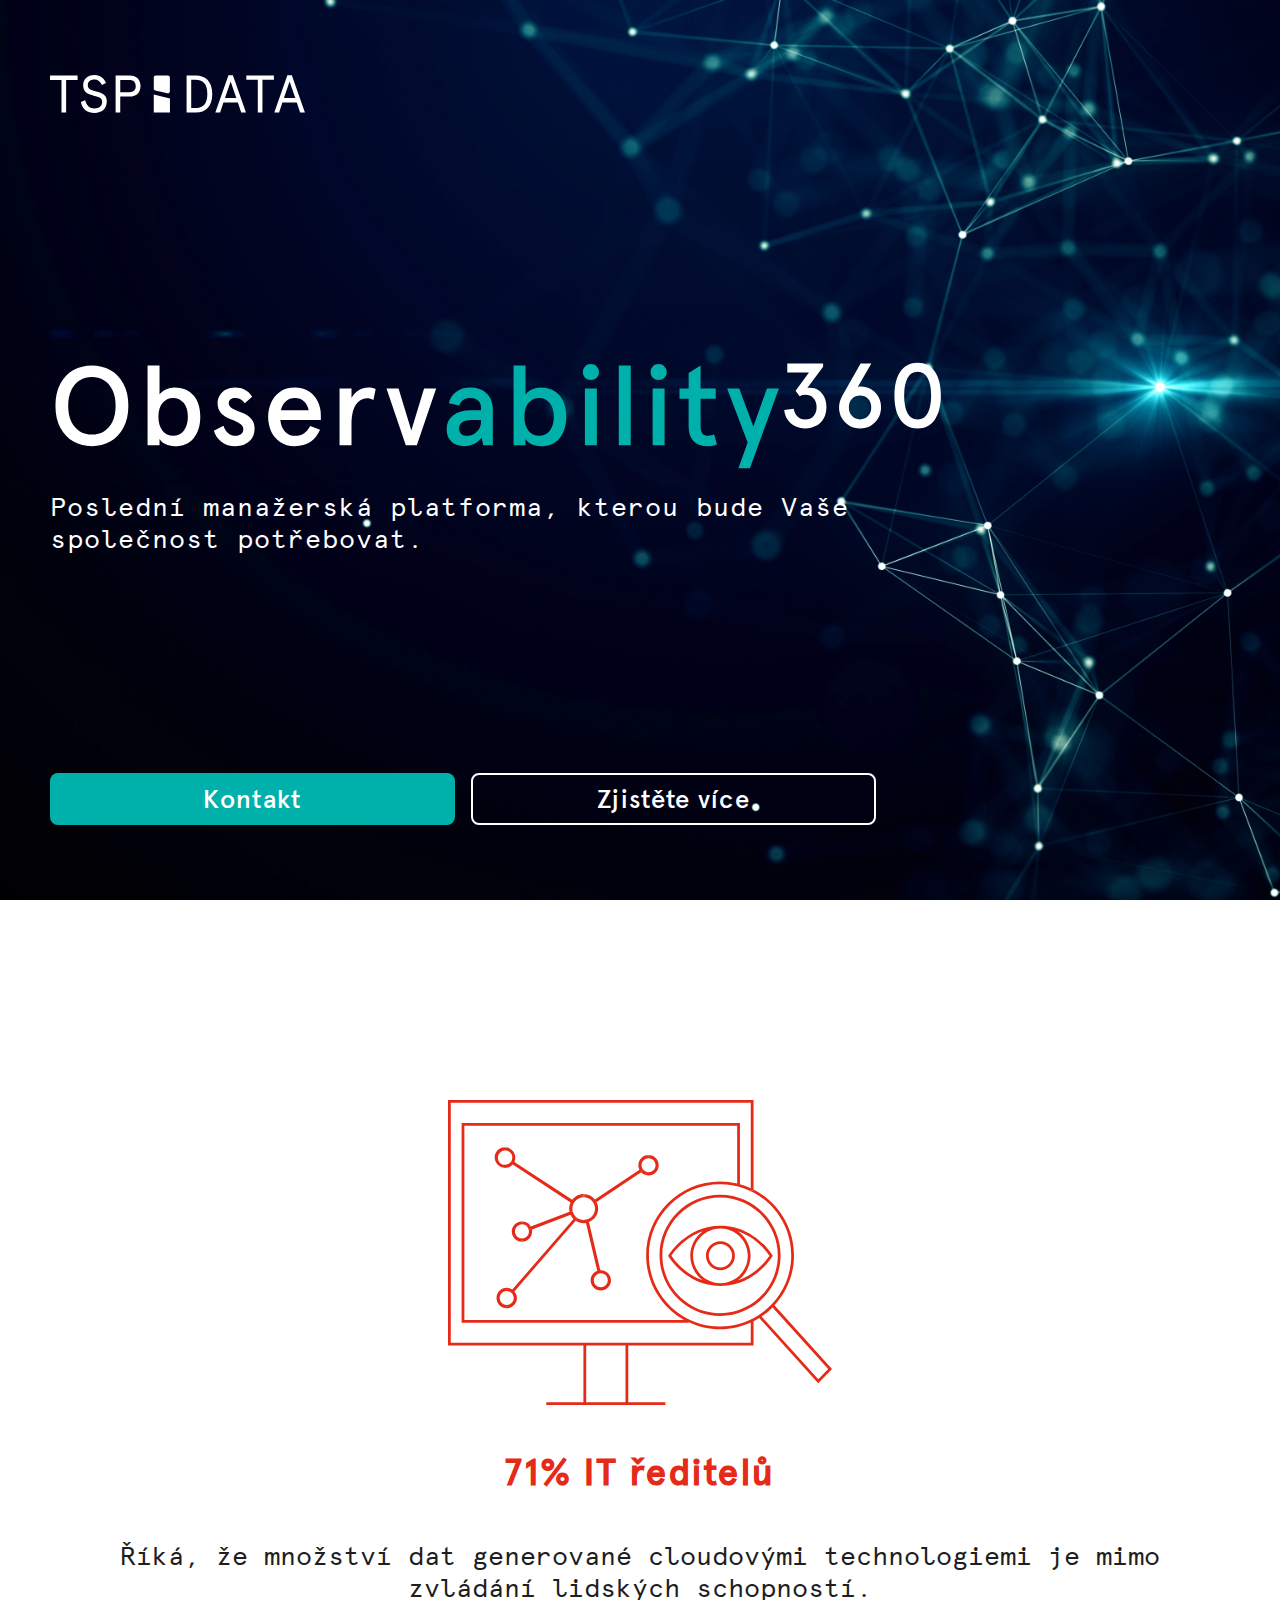
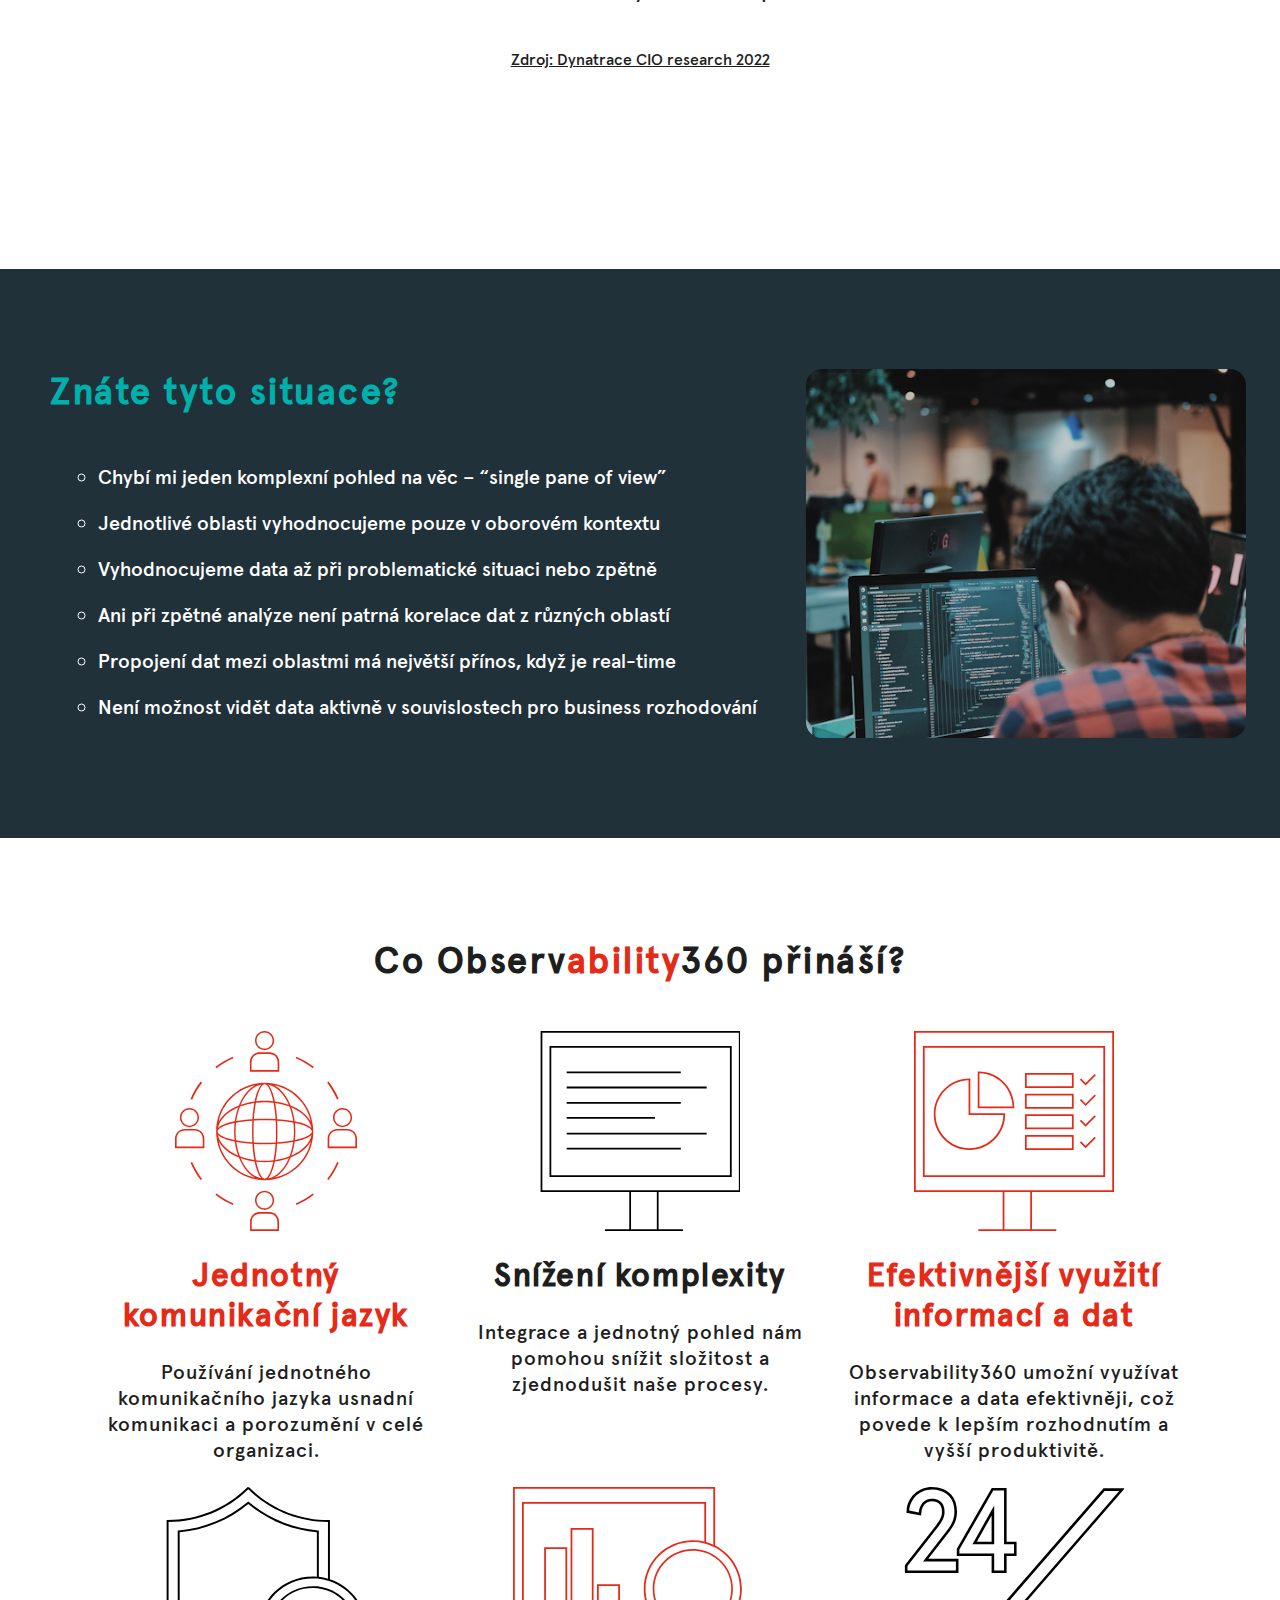
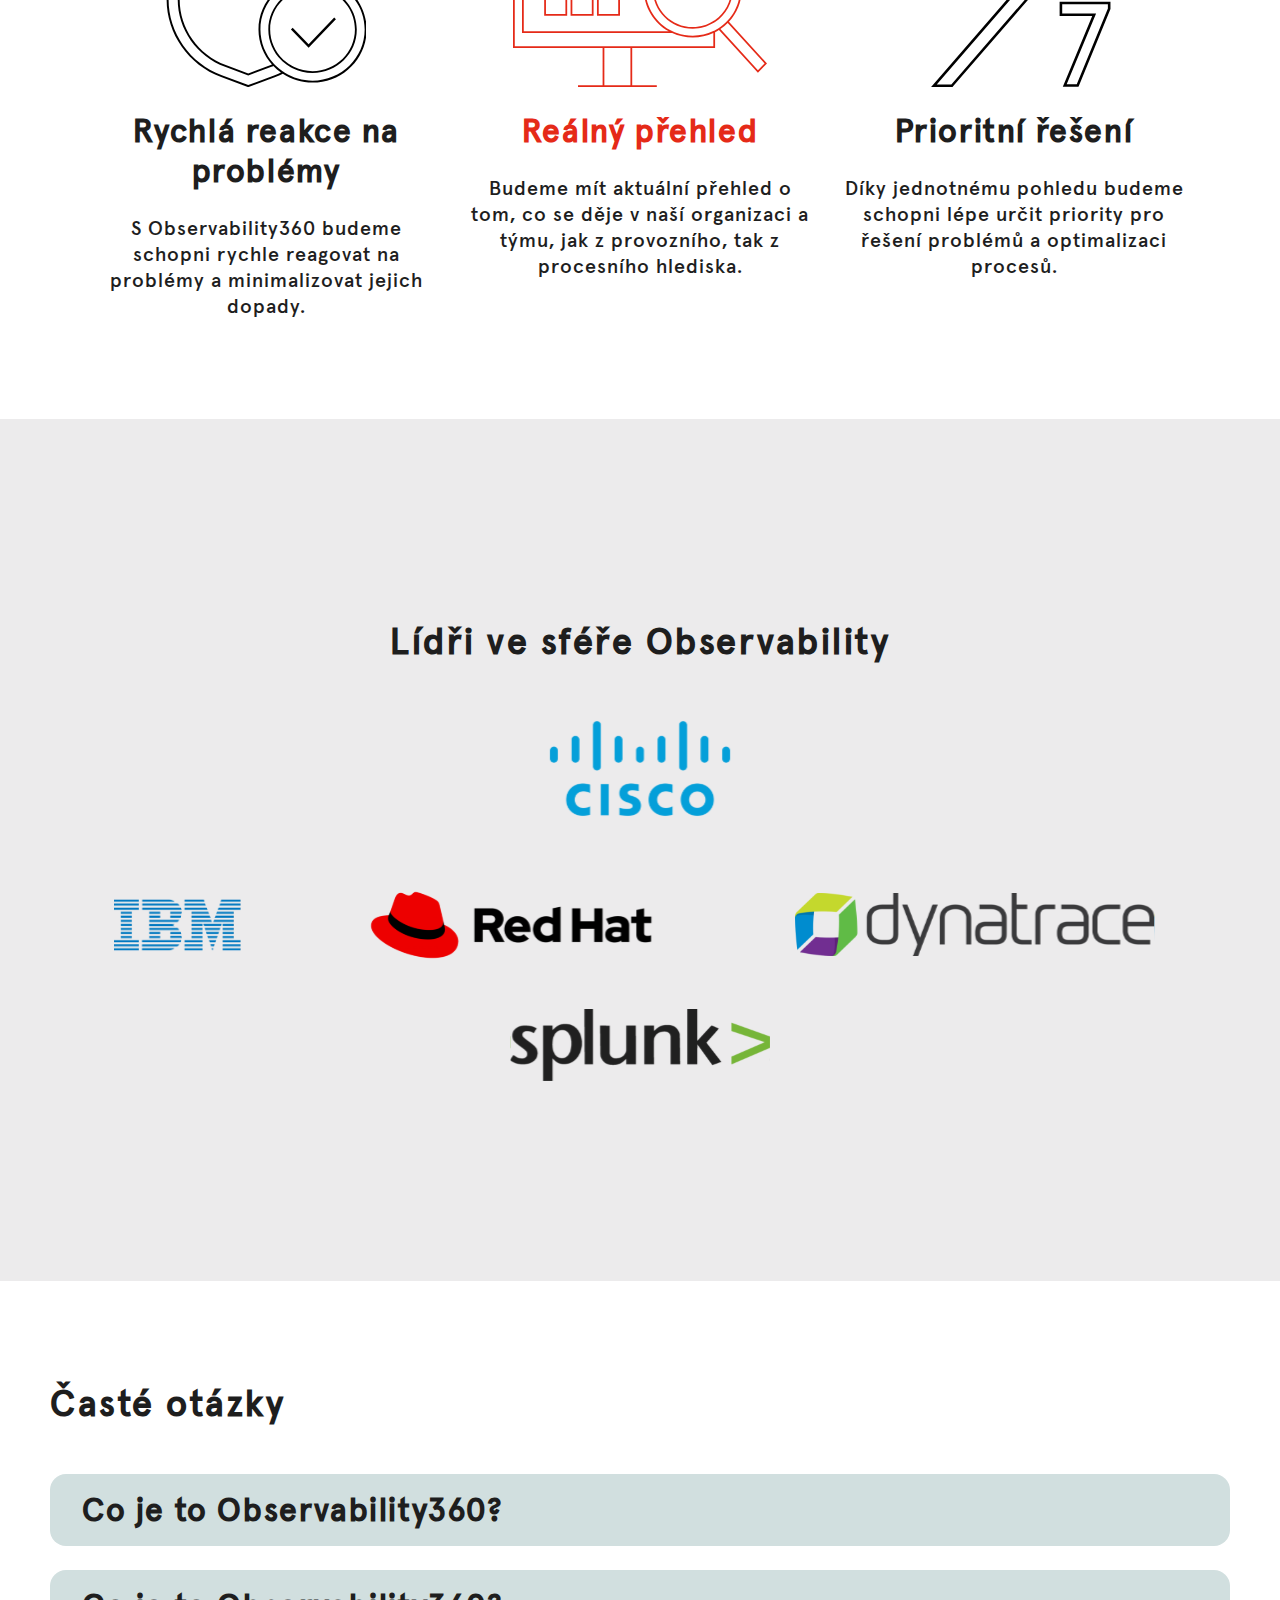
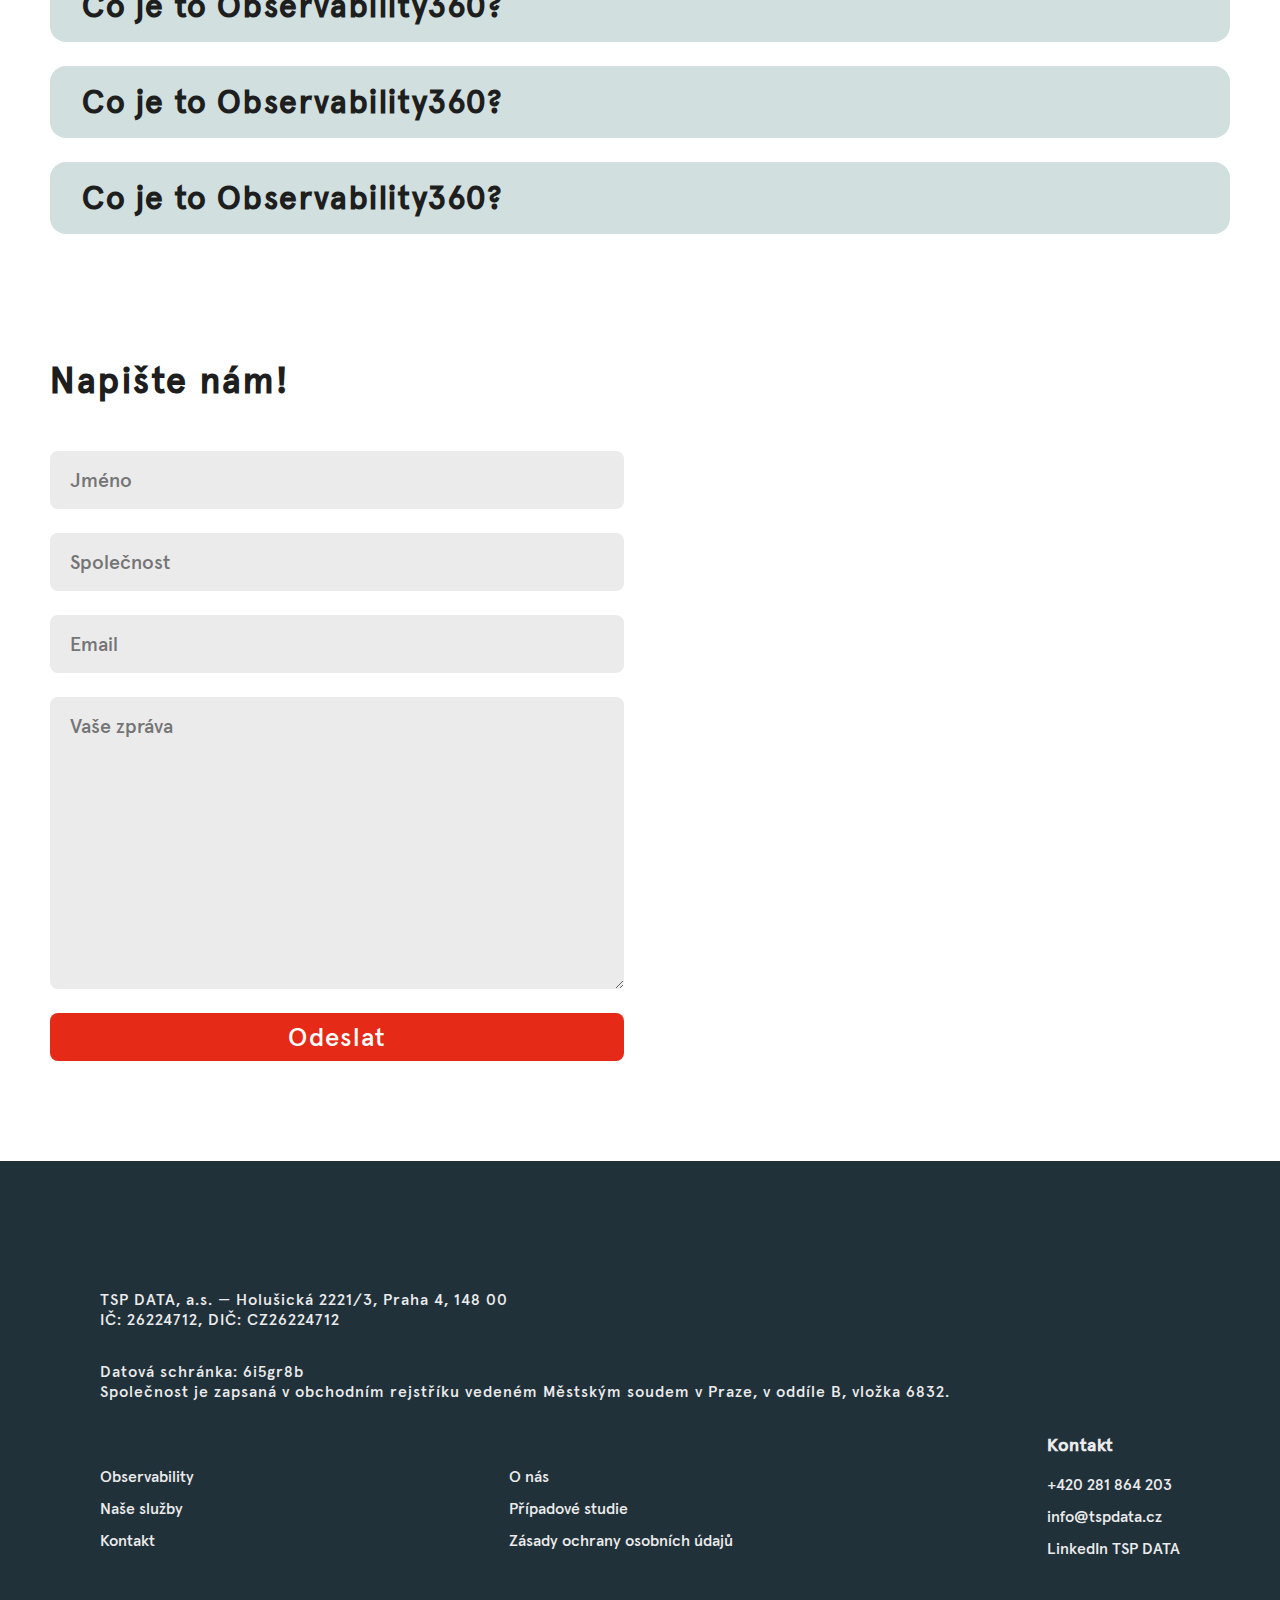
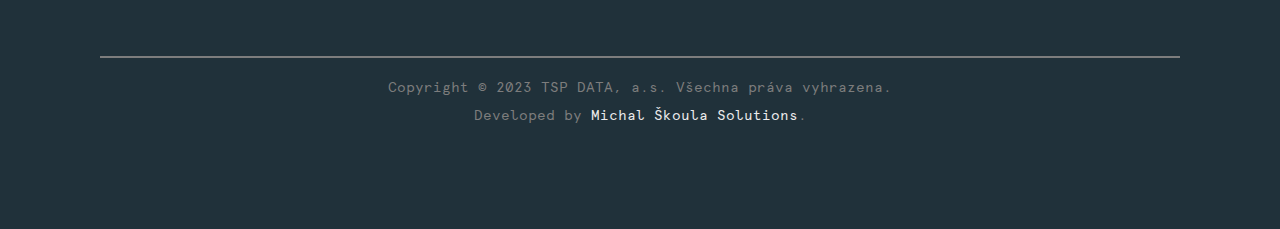
<file: index.html>
<!DOCTYPE html>
<html lang="en">
<head>
  <meta charset="UTF-8">
  <meta name="viewport" content="width=device-width, initial-scale=1.0">
  <title>TSP Data | Observability360 </title>
  <meta name="description" content="Observability360 je manažerská platforma pro kompetentní rozhodování a řízení organizace.">
  <link rel="stylesheet" href="css/global.css">
  <script defer src="script.js"></script>
  <link rel="icon" href="assets/icons/favicon.ico" sizes="192x192">
  <meta property="og:type" content="website">
  <meta property="og:locale" content="cs_CZ">
  <meta property="og:title" content="TSP DATA, a.s.">
  <meta property="og:url" content="https://www.tspdata.cz/">
  <meta property="og:site_name" content="Observability360">
  <!-- <meta property="og:image" content="https://tspdata.cz/observability360/assets/images/hero.webp"> FIX IN RELEASE-->
  <meta property="og:image" content="https://obs360.michalskoula.com/assets/images/hero.webp">
    <!-- REMOVE IN RELEASE = change to correct url -->
  <meta property="og:description" content="Observability360 je manažerská platforma pro kompetentní rozhodování a řízení organizace.">

  <meta name="twitter:card" content="summary_large_image">
  <link rel="preload" as="image" href="assets/images/hero.webp">
  <link rel="canonical" href="https://www.tspdata.cz/">
</head>
<body>
  <section class="hero">
    <div class="text-max-width-container">
      <div class="hero-container">
        <a href="https://tspdata.cz" class="logo-tsp"><img class="logo-tsp" src="assets/logos/TSP-DATA-logo_dopln-bila.svg" alt="TSP Data logo"></a>
        <div>
          <img class="logo" src="assets/logos/O360-blue-light.svg" alt="Observability360 logo">
          <h1 class="subtitle">Poslední manažerská platforma, kterou bude Vaše společnost potřebovat.</h1>
        </div> 
        <div class="btn-side-by-side">
          <a href="#contact-form">
            <button class="primary">Kontakt</button>
          </a>
          <a href="#research">
            <button class="secondary">Zjistěte více</button>
          </a>
        </div>
      </div>  
    </div>      
  </section>
  <section id="research" class="research">
    <div class="text-max-width-container">
      <div class="research-container">
        <img loading="lazy" class="o360"src="assets/icons/TSP-ikona-O360-cervena.svg" alt="Observability360 logo">
        <h2>71% IT ředitelů</h2>
        <h4>Říká, že množství dat generované cloudovými technologiemi je mimo zvládání lidských schopností.</h4>
        <a href="https://www.dynatrace.com/news/press-release/2022-global-cio-report/" class="source">Zdroj: Dynatrace CIO research 2022</a>
      </div>
    </div>
  </section>
  <section class="situations">
    <div class="text-max-width-container">
      <div class="situations-grid">
        <div>
          <h2>Znáte tyto situace?</h2>
          <ul>
            <li>Chybí mi jeden komplexní pohled na věc – “single pane of view”</li>
            <li>Jednotlivé oblasti vyhodnocujeme pouze v oborovém kontextu</li>
            <li>Vyhodnocujeme data až při problematické situaci nebo zpětně</li>
            <li>Ani při zpětné analýze není patrná korelace dat z různých oblastí</li>
            <li>Propojení dat mezi oblastmi má největší přínos, když je real-time</li>
            <li>Není možnost vidět data aktivně v souvislostech pro business rozhodování</li>
          </ul>
        </div>
        <img loading="lazy" src="assets/images/arif-riyanto-G1N9kDHqBrQ-unsplash.webp" alt="Programátor">
      </div>
    </div>
  </section>
  <section class="key-features">
    <div class="text-max-width-container">
      <h2> Co Observ<span class="red">ability</span>360 přináší?</h2>
      <div class="card-area">
        <div class="card">
          <img loading="lazy" src="assets/icons/TSP-ikona-outsourcing-cervena.svg" alt="Ikona outsourcing">
          <h3 class="red">Jednotný komunikační jazyk</h3>
          <p>Používání jednotného komunikačního jazyka usnadní komunikaci a porozumění v
            celé organizaci.</p> 
        </div>
        <div class="card">
          <img loading="lazy" src="assets/icons/TSP-ikona-ICT-cerna.svg" alt="Ikona ICT">
          <h3 class="blue">Snížení komplexity</h3>
          <p>Integrace a jednotný pohled nám pomohou snížit složitost a zjednodušit naše procesy.</p> 
        </div>
        <div class="card">
          <img loading="lazy" src="assets/icons/TSP-ikona-analyza-cervena.svg" alt="Ikona Analyza">
          <h3 class="red">Efektivnější využití informací a dat</h3>
          <p>Observability360  umožní využívat informace a data efektivněji, což povede k lepším rozhodnutím a vyšší produktivitě.</p> 
        </div>
        <div class="card">
          <img loading="lazy" src="assets/icons/TSP-ikona-security-cerna.svg" alt="Ikona Security">
          <h3 class="blue">Rychlá reakce na problémy</h3>
          <p>S Observability360 budeme schopni rychle reagovat na problémy a minimalizovat
            jejich dopady.</p> 
        </div>
        <div class="card">
          <img loading="lazy" src="assets/icons/TSP-ikona-monitoring-cervena.svg" alt="Ikona Monitoring">
          <h3 class="red">Reálný přehled</h3>
          <p>Budeme mít aktuální přehled o tom, co se děje v naší organizaci a týmu, jak z provozního, tak z
            procesního hlediska.</p> 
        </div>
        <div class="card">
          <img loading="lazy" src="assets/icons/TSP-ikona-24-7-cerna.svg" alt="Ikona 24 7">
          <h3 class="blue">Prioritní řešení</h3>
          <p>Díky jednotnému pohledu budeme schopni lépe určit priority pro řešení problémů a optimalizaci
            procesů.</p> 
        </div>
      </div>  
    </div> 
  </section>
  <section class="testimonials">
    <div class="text-max-width-container">
      <h2>Lídři ve sféře Observability</h2>
      <a href="https://www.cisco.com/site/us/en/solutions/full-stack-observability/what-is-observability.html"><img loading="lazy" class="main-testimonial" src="assets/logos/cisco.svg" alt="Cisco Logo"></a>
      <div class="testimonials-area">
        <a href="https://www.ibm.com/topics/observability"><img loading="lazy" src="assets/logos/ibm.png" alt="IBM Logo"></a>
        <a href="https://www.redhat.com/en/topics/devops/what-is-observability"><img loading="lazy" src="assets/logos/redhat.svg" alt="RedHat Logo"></a>
        <a href="https://www.dynatrace.com/platform/observability/"><img loading="lazy" src="assets/logos/dynatrace.svg" alt="Dynatrace logo"></a>
        <a href="https://www.splunk.com/en_us/blog/learn/observability.html"><img loading="lazy" src="assets/logos/splunk.svg" alt="Splunk logo"></a>
      </div>
    </div>
  </section>
  <section class="faq">
    <div class="text-max-width-container">
      <h2>Časté otázky</h2>
      <div class="faq-card open">
        <div class="title" onclick="toggleText(this)">
          <button class="open-faq">
            <img loading="lazy" class="open-btn show" src="assets/icons/open-blue.svg" alt="Open">
            <img loading="lazy" class="close-btn" src="assets/icons/close-blue.svg" alt="Close">
          </button>
          <h3>Co je to Observability360?</h3>
        </div>
        <div class="text">
          <p>Lorem, ipsum dolor sit amet consectetur adipisicing elit. Officiis debitis placeat incidunt velit vero. Impedit, quia? Placeat quas alias fugiat debitis quos, molestiae pariatur eveniet. Accusamus magni amet suscipit adipisci.</p>
        </div>
      </div>
      <div class="faq-card open">
        <div class="title" onclick="toggleText(this)">
          <button class="open-faq">
            <img loading="lazy" class="open-btn show" src="assets/icons/open-blue.svg" alt="Open">
            <img loading="lazy" class="close-btn" src="assets/icons/close-blue.svg" alt="Close">
          </button>
          <h3>Co je to Observability360?</h3>
        </div>
        <div class="text">
          <p>Lorem, ipsum dolor sit amet consectetur adipisicing elit. Officiis debitis placeat incidunt velit vero. Impedit, quia? Placeat quas alias fugiat debitis quos, molestiae pariatur eveniet. Accusamus magni amet suscipit adipisci.</p>
        </div>
      </div>
      <div class="faq-card open">
        <div class="title" onclick="toggleText(this)">
          <button class="open-faq">
            <img loading="lazy" class="open-btn show" src="assets/icons/open-blue.svg" alt="Open">
            <img loading="lazy" class="close-btn" src="assets/icons/close-blue.svg" alt="Close">
          </button>
          <h3>Co je to Observability360?</h3>
        </div>
        <div class="text">
          <p>Lorem, ipsum dolor sit amet consectetur adipisicing elit. Officiis debitis placeat incidunt velit vero. Impedit, quia? Placeat quas alias fugiat debitis quos, molestiae pariatur eveniet. Accusamus magni amet suscipit adipisci.</p>
        </div>
      </div>
      <div class="faq-card open">
        <div class="title" onclick="toggleText(this)">
          <button class="open-faq">
            <img loading="lazy" class="open-btn show" src="assets/icons/open-blue.svg" alt="Open">
            <img loading="lazy" class="close-btn" src="assets/icons/close-blue.svg" alt="Close">
          </button>
          <h3>Co je to Observability360?</h3>
        </div>
        <div class="text">
          <p>Lorem, ipsum dolor sit amet consectetur adipisicing elit. Officiis debitis placeat incidunt velit vero. Impedit, quia? Placeat quas alias fugiat debitis quos, molestiae pariatur eveniet. Accusamus magni amet suscipit adipisci.</p>
        </div>
      </div>
    </div>
  </section>
  <section id="contact-form" class="contact-form">
    <div class="text-max-width-container">
      <h2>Napište nám!</h2>
      <div class="form-grid">
        <form action="submit">
          <input type="text" placeholder="Jméno">
          <input type="text" placeholder="Společnost">
          <input type="email"placeholder="Email">
          <textarea placeholder="Vaše zpráva" cols="30" rows="10"></textarea>
          <button class="primary" type="submit">Odeslat</button>
        </form>
        <img loading="lazy" src="assets/images/pexels-sora-shimazaki-5673488.webp" alt="Dva lidé podávající si ruku">
      </div>
    </div> 
  </section>
  <section class="footer">
    <div class="text-max-width-container">
      <div id="footer" class="container">
        <div class="footer__row">
          <div class="footer__left">
            <div class="">
              <a href="/"><img loading="lazy" src="assets/logos/tsp_obs_logo.svg" alt="TSP Data Logo"></a>
              <p>TSP DATA, a.s. — Holušická 2221/3, Praha 4, 148 00 <br>
                IČ: 26224712, DIČ: CZ26224712 </p>
    
              <p>Datová schránka: 6i5gr8b <br>
                Společnost je zapsaná v obchodním rejstříku vedeném Městským soudem v Praze, v oddíle B, vložka 6832.
              </p>
            </div>
          </div>
          <div class="footer_right">
            <div class="footer__nav">
              <ul>
                <li><a href="/sluzby/observability/">Observability</a></li>
                <li><a href="/sluzby/">Naše služby</a></li>
                <li><a href="/kontakt/">Kontakt</a></li>
              </ul>
            </div>
            <div class="footer__nav">
              <ul>
                <li><a href="/o-nas/">O nás</a></li>
                <li><a href="/pripadove-studie/">Případové studie</a></li>
                <li><a href="/ochrana-osobnich-udaju/">Zásady ochrany osobních údajů</a></li>
              </ul>
            </div>
            <div class="footer__social">
              <h5 class="footer__title">Kontakt</h5>
              <ul>
                <li><a href="tel: +420 281 864 203"><i class="ico ico-tel"></i>+420 281 864 203</a></li>
                <li><a href="mailto: info@tspdata.cz"></i>info@tspdata.cz</a></li>
                <li><a href="https://www.linkedin.com/company/tsp-data-a.s./about/"><i class="ico ico-in"></i>LinkedIn TSP DATA</a></li>
              </ul>
            </div>
    
          </div>
        </div>
        <div class="hr_wrapper">
          <hr>
        </div>
        <small>Copyright © 2023 <a href="/">TSP DATA, a.s.</a> Všechna práva vyhrazena.</small>
        <small>Developed by <a id="attribution" href="https://michalskoula.com">Michal Škoula Solutions</a>.</small>
      </div>
    </div>
  </section>
</body>
</html>
</file>
<file: css/global.css>
@import url(faq.css);
@import url(form.css);
@import url(hero.css);
@import url(key-features.css);
@import url(research.css);
@import url(situations.css);
@import url(testimonials.css);
@import url(footer.css);

@import url(../font/apercu-mono.css);
@import url(../font/apercu.css);

:root {
  --clr-red: rgba(229, 42, 24, 1);
  --clr-black: rgba(30, 30, 30, 1);
  --clr-darkblue: rgba(0, 65, 92, 1);
  --clr-lightblue: rgba(0, 176, 171, 1);
  --clr-bluewhite: rgba(209, 223, 223, 1);
  --clr-offwhite: rgba(236, 235, 236, 1);
  --clr-greenblack: #20313A;
  --input-placeholder: rgba(30, 30, 30, 0.6);
  --font: 'apercu-medium-pro', sans-serif;
  --font-mono: 'apercu-mono-regular-pro', sans-serif;

  --heading-margin: 48px;
  --h1: 36px;
  --h2: 32px;
  --h3: 26px;
  --p: 20px;

  --default-padding: 5%;
}
* {
  padding:0;
  margin:0;
  box-sizing: border-box;
  font-family: var(--font);
  color:var(--clr-black);
  font-display: swap;
}
html {
  scroll-behavior: smooth;
}
h1 {
  font-weight: normal;
  font-family: var(--font-mono);
  font-size:var(--h1);
}
h2 {
  font-family: var(--font);
  font-size: var(--h1);
  font-style: normal;
  font-weight: 600;
  line-height: normal;
  letter-spacing: 2.5px;
  overflow-wrap: break-word;
  word-break: break-word;
}
h3 {
  font-family: var(--font);
  font-size: var(--h2);
  font-style: normal;
  font-weight: 600;
  line-height: normal;
  letter-spacing: 1.6px;
}
h4 {
  font-family: var(--font-mono);
  font-size: var(--h3);
  font-style: normal;
  font-weight: 400;
  line-height: normal;
}
p {
  font-family: var(--font);
  font-size: var(--p);
  font-style: normal;
  line-height: normal;
  letter-spacing: 1px;
}
li {
  font-family:var(--font);
  font-size: var(--p);
  font-style: normal;
  line-height: 150%;
  list-style-type:circle;
}
.primary, .secondary {
  padding: 8px 24px;
  color: #FFF;
  border-radius: 8px;
  font-weight: 500;
  font-family: var(--font);
  font-size: var(--h3);
  letter-spacing: 1.3px;
  cursor: pointer;
  width: 100%;
  height: 100%;
}
.primary {
  border:none;
  letter-spacing: 1.3px;
  background: #00B0AB;
  transition: transform 200ms; 
}
.primary:hover {
  transform: scale(1.05);
  filter:saturate(1.3)
}
.secondary {
  border:none;
  border: 2px solid #FFF;
  background-color: inherit;
  transition: background-color 200ms, color 200ms, transform 200ms
}
.secondary:hover {
  background-color: white;
  color:var(--clr-black);
  transform: scale(1.05);
}
.divider-top {
  bottom:-6px;
}
.divider-bottom {
  top: -3px;
}
.text-max-width-container {
  max-width: 1300px;
  margin: 0 auto;
}
.red {
  color: var(--clr-red);
}
@media screen and (max-width: 500px) {
  :root {
    --heading-margin: 24px;
    --h1: 22px;
    --h2: 22px;
    --h3: 18px;
    --p: 16px;
  }
}
@media screen and (min-width: 1100px) {
  :root {
    --default-padding: 50px;
  }
}
</file>
